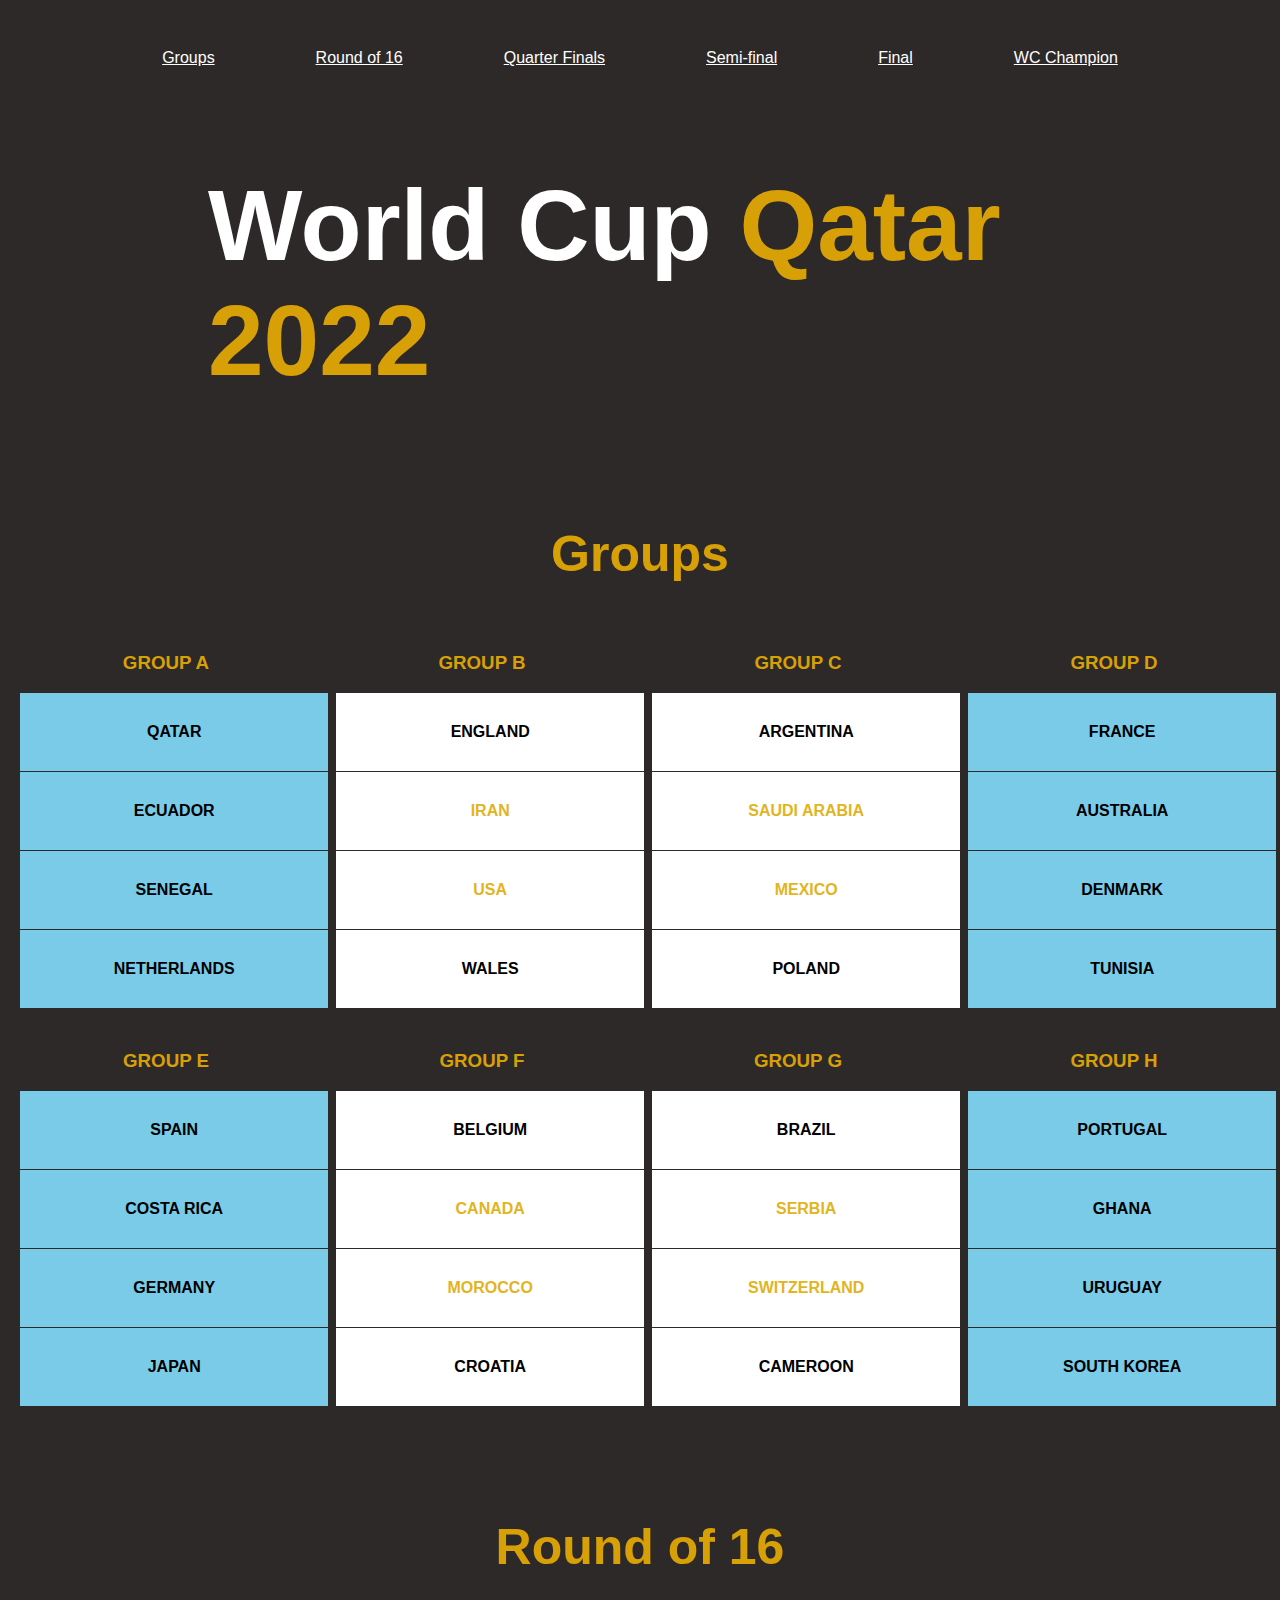
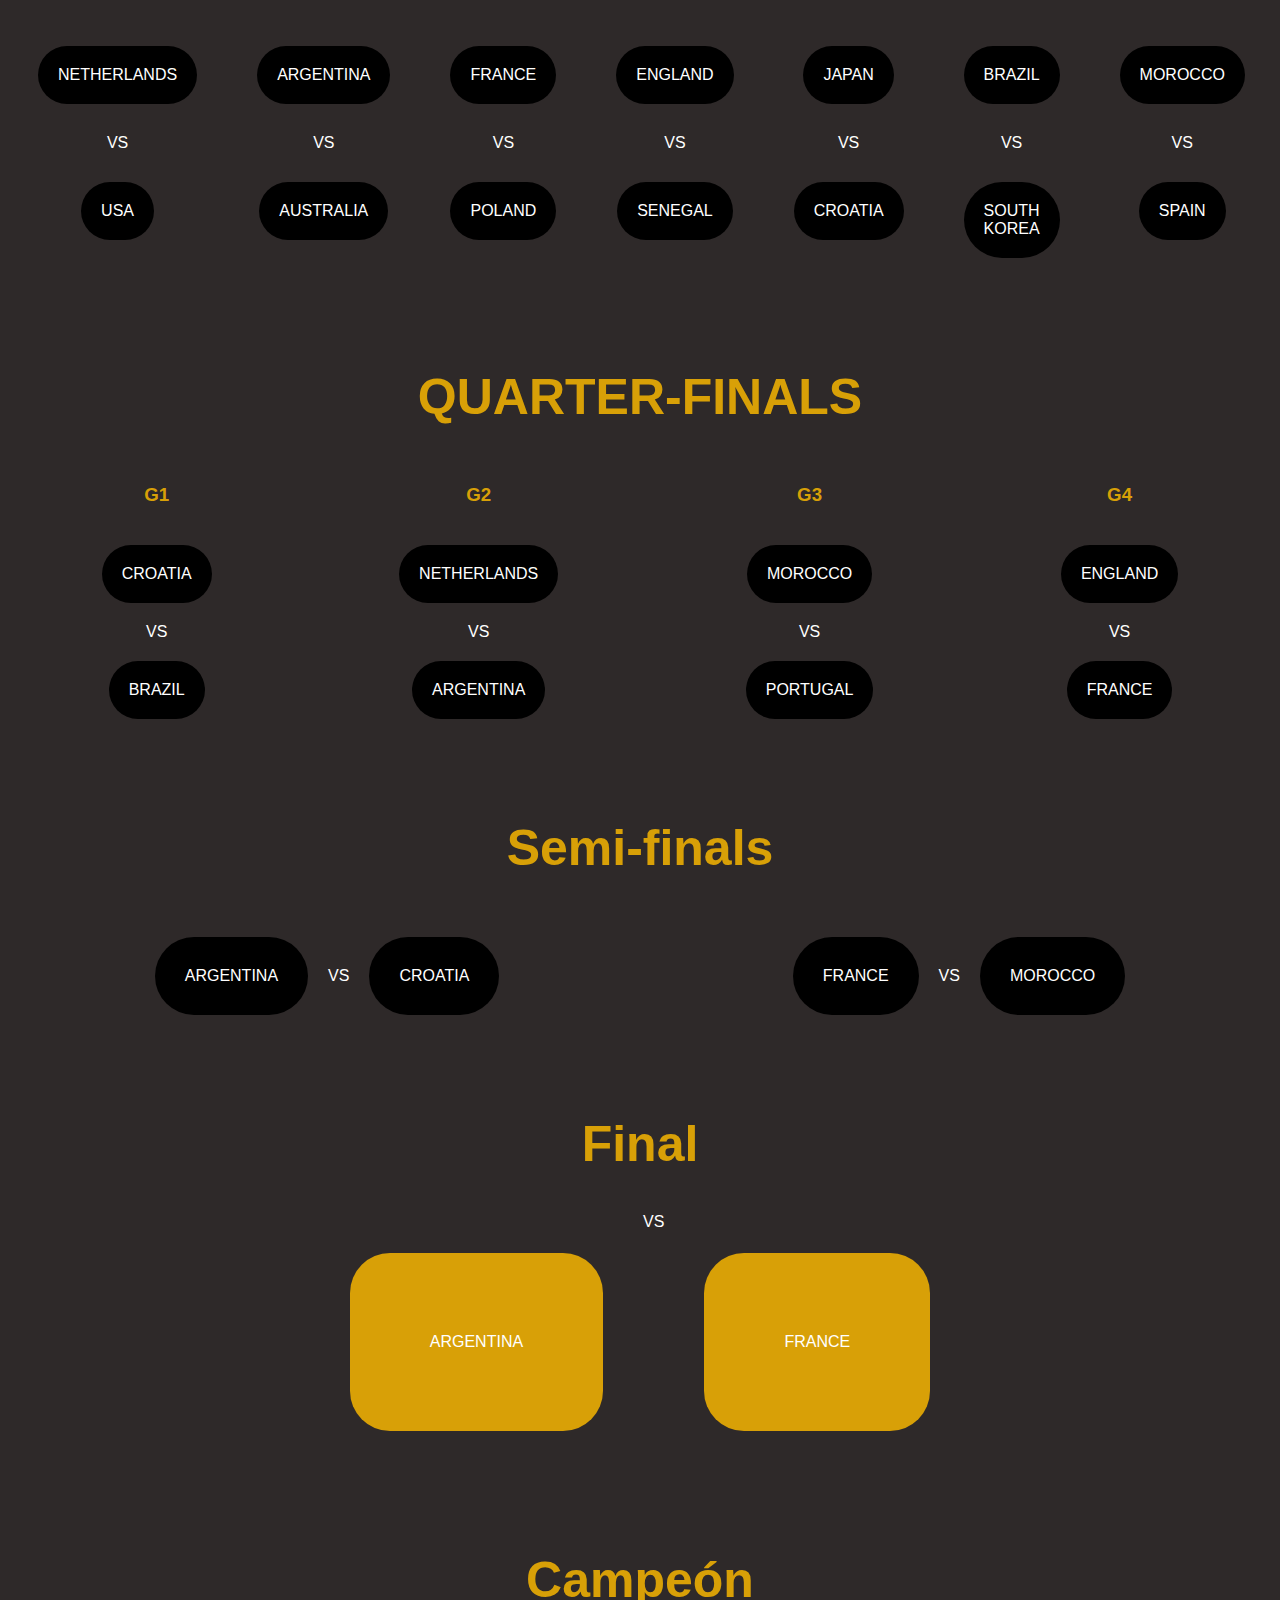
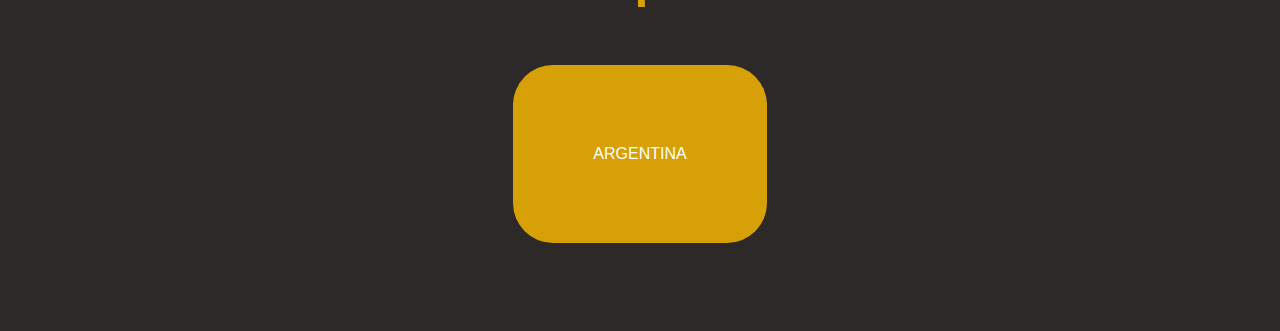
<file: index.html>
<!DOCTYPE html>
<html lang="eng">

<head>
    <meta charset="UTF-8">
    <meta http-equiv="X-UA-Compatible" content="IE=edge">
    <meta name="viewport" content="width=device-width, initial-scale=1.0">
    <title>2022 FIFA WORLD CUP</title>
    <link rel="shortcut icon" href="./img/logo-Qatar2022.png" type="image/x-icon">
    <link rel="preconnect" href="https://fonts.googleapis.com">
    <link rel="preconnect" href="https://fonts.gstatic.com" crossorigin>
    <link rel="preconnect" href="https://fonts.googleapis.com">
    <link rel="preconnect" href="https://fonts.gstatic.com" crossorigin>
    <link href="https://fonts.googleapis.com/css2?family=Roboto&family=Source+Sans+Pro&display=swap" rel="stylesheet">
    <link rel="stylesheet" href="./css/style.css">
</head>

<body>
    <main>
        <header>  
            <nav>
                <ul>
                    <li><a href="#groups">Groups</a></li>
                    <li><a href="#round16">Round of 16</a></li>
                    <li><a href="#quarters">Quarter Finals</a></li>
                    <li><a href="#semis">Semi-final</a></li>
                    <li><a href="#final">Final</a></li>
                    <li><a href="#champion">WC Champion</a></li>
                </ul>
            </nav>
        </header>
        <section class="title-fixture">
            <h1>World Cup <span>Qatar 2022</span></h1>
        </section>
        <h2 id="groups">Groups</h2>
        <section class="section-groups">
            <div class="groups ">
                <h3>GROUP A</h3>
                <p class="qatar">QATAR</p>
                <p class="ecuador">ECUADOR</p>
                <p class="senegal">SENEGAL</p>
                <p class="netherlands">NETHERLANDS</p>
            </div>
            <div class="groups">
                <h3>GROUP B</h3>
                <p class="england">ENGLAND</p>
                <p class="iran">IRAN</p>
                <p class="usa">USA</p>
                <p class="wales">WALES</p>
            </div>
            <div class="groups">
                <h3>GROUP C</h3>
                <p class="argentina">ARGENTINA</p>
                <p class="saudi-arabia">SAUDI ARABIA</p>
                <p class="mexico">MEXICO</p>
                <p class="poland">POLAND</p>
            </div>
            <div class="groups">
                <h3>GROUP D</h3>
                <p class="france">FRANCE</p>
                <p class="australia">AUSTRALIA</p>
                <p class="denmark">DENMARK</p>
                <p class="tunisia">TUNISIA</p>
            </div>
            <div class="groups">
                <h3>GROUP E</h3>
                <p class="spain">SPAIN</p>
                <p class="costa-rica">COSTA RICA</p>
                <p class="germany">GERMANY</p>
                <p class="japan">JAPAN</p>
            </div>
            <div class="groups">
                <h3>GROUP F</h3>
                <p class="belgium">BELGIUM</p>
                <p class="canada">CANADA</p>
                <p class="morocco">MOROCCO</p>
                <p class="croacia">CROATIA</p>
            </div>
            <div class="groups">
                <h3>GROUP G</h3>
                <p class="brazil">BRAZIL</p>
                <p class="serbia">SERBIA</p>
                <p class="switzerland">SWITZERLAND</p>
                <p class="cameroon">CAMEROON</p>
            </div>
            <div class="groups">
                <h3>GROUP H</h3>
                <p class="portugal">PORTUGAL</p>
                <p class="ghana">GHANA</p>
                <p class="uruguay">URUGUAY</p>
                <p class="south-korea">SOUTH KOREA</p>
            </div>
        </section>
        <h2 id="round16">Round of 16</h2>
        <section class="round16">
            <div class="groups-round16">
                <div class="subgroups">
                    <p>NETHERLANDS</p>
                    <span>VS</span>
                    <p>USA</p>
                </div>
                <div class="subgroups">
                    <p>ARGENTINA</p>
                    <span>VS</span>
                    <p>AUSTRALIA</p>
                </div>
                <div class="subgroups">
                    <p>FRANCE</p>
                    <span>VS</span>
                    <p>POLAND</p>
                </div>
                <div class="subgroups">
                    <p>ENGLAND</p>
                    <span>VS</span>
                    <p>SENEGAL</p>
                </div>
            </div>
            <div class="groups-round16">
                <div class="subgroups">
                    <p>JAPAN</p>
                    <span>VS</span>
                    <p>CROATIA</p>
                </div>
                <div class="subgroups">
                    <p>BRAZIL</p>
                    <span>VS</span>
                    <p>SOUTH KOREA</p>
                </div>
                <div class="subgroups">
                    <p>MOROCCO</p>
                    <span>VS</span>
                    <p>SPAIN</p>
                </div>
                <div class="subgroups">
                    <p>PORTUGAL</p>
                    <span>VS</span>
                    <p>SWITZERLAND</p>
                </div>
            </div>
        </section>
        <h2 id="quarters">QUARTER-FINALS</QUARTER-FINALS></h2>
        <section class="quarters">
            <div>
                <h3>G1</h3>
                <p>CROATIA</p>
                <span>VS</span>
                <p>BRAZIL</p>
            </div>
            <div>
                <h3>G2</h3>
                <p>NETHERLANDS</p>
                <span>VS</span>
                <p>ARGENTINA</p>
            </div>
            <div>
                <h3>G3</h3>
                <p>MOROCCO</p>
                <span>VS</span>
                <p>PORTUGAL</p>
            </div>
            <div>
                <h3>G4</h3>
                <p>ENGLAND</p>
                <span>VS</span>
                <p>FRANCE</p>
            </div>
        </section>
        <h2 id="semis">Semi-finals</h2>
        <section class="semis">
            <div>
                <p>ARGENTINA</p>
                <span>VS</span>
                <p>CROATIA</p>
            </div>
            <div>
                <p>FRANCE</p>
                <span>VS</span>
                <p>MOROCCO</p>
            </div>
        </section>
        <h2 id="final">Final</h2>
        <section class="final">
            <div>
                <p>ARGENTINA</p>
                <span>VS</span>
                <p>FRANCE</p>
            </div>
        </section>
        <h2 id="champion">Campeón</h2>
        <section class="champion">
            <p>ARGENTINA</p>
        </section>
    </main>
    
</body>
</html>
</file>
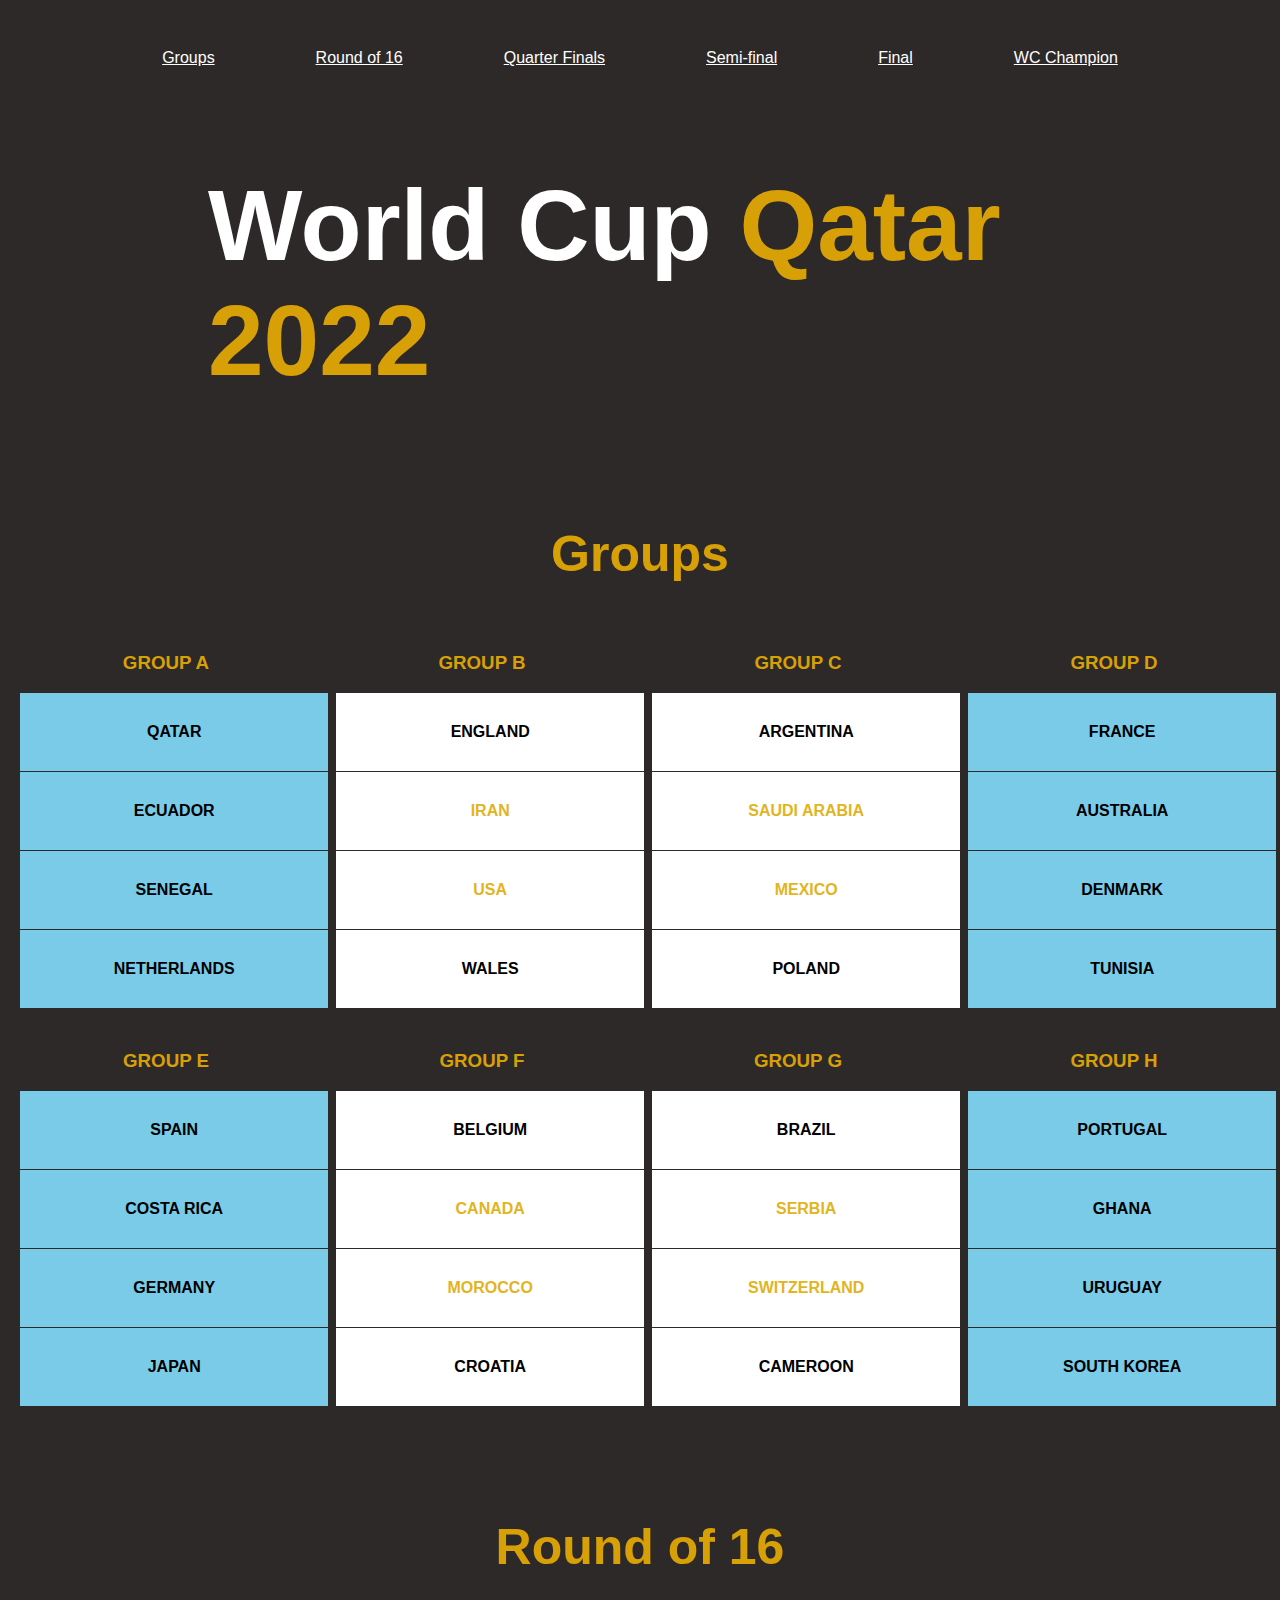
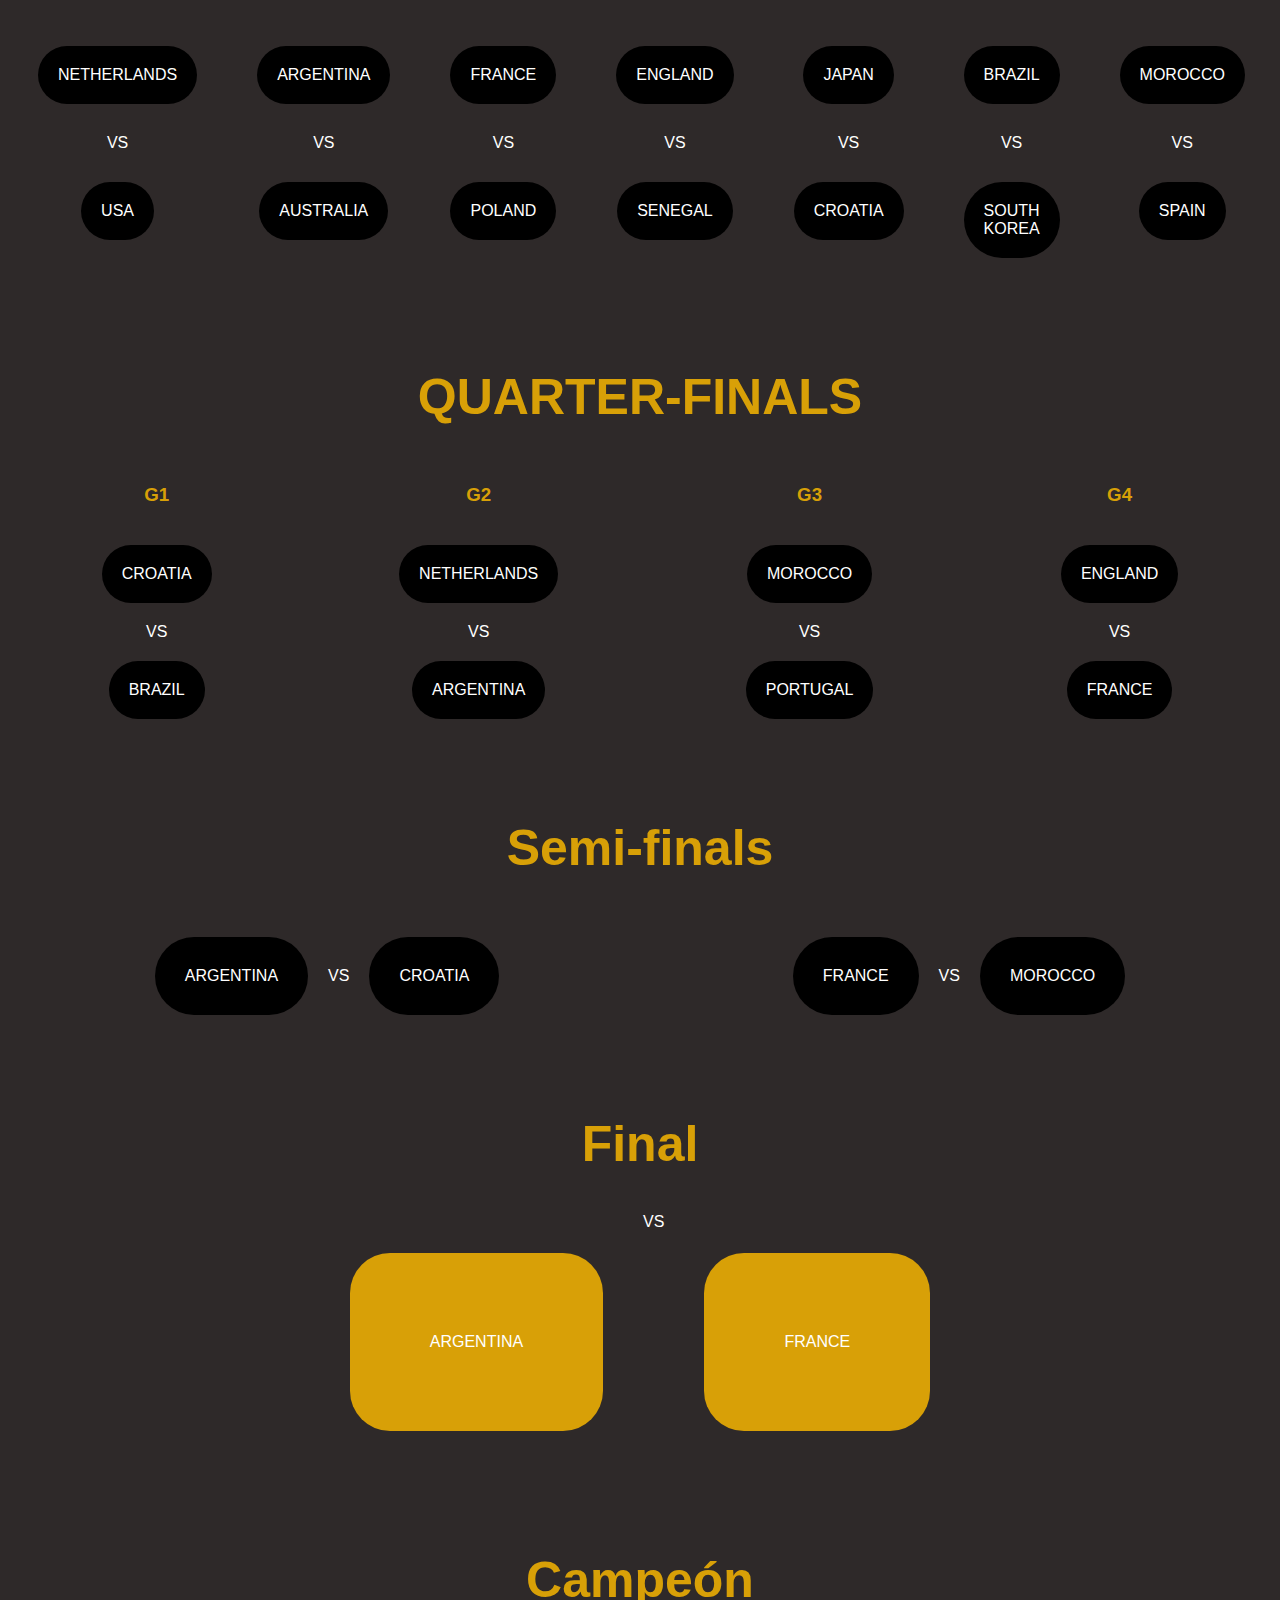
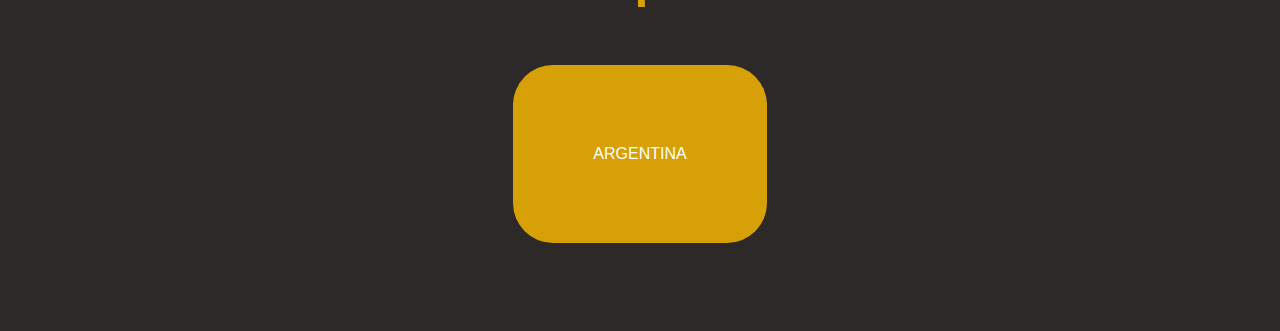
<file: fixture pili/index.html>
<!DOCTYPE html>
<html lang="eng">

<head>
    <meta charset="UTF-8">
    <meta http-equiv="X-UA-Compatible" content="IE=edge">
    <meta name="viewport" content="width=device-width, initial-scale=1.0">
    <title>2022 FIFA WORLD CUP</title>
    <link rel="shortcut icon" href="./img/logo-Qatar2022.png" type="image/x-icon">
    <link rel="preconnect" href="https://fonts.googleapis.com">
    <link rel="preconnect" href="https://fonts.gstatic.com" crossorigin>
    <link rel="preconnect" href="https://fonts.googleapis.com">
    <link rel="preconnect" href="https://fonts.gstatic.com" crossorigin>
    <link href="https://fonts.googleapis.com/css2?family=Roboto&family=Source+Sans+Pro&display=swap" rel="stylesheet">
    <link rel="stylesheet" href="./css/style.css">
</head>

<body>
    <main>
        <header>  
            <nav>
                <ul>
                    <li><a href="#groups">Groups</a></li>
                    <li><a href="#round16">Round of 16</a></li>
                    <li><a href="#quarters">Quarter Finals</a></li>
                    <li><a href="#semis">Semi-final</a></li>
                    <li><a href="#final">Final</a></li>
                    <li><a href="#champion">WC Champion</a></li>
                </ul>
            </nav>
        </header>
        <section class="title-fixture">
            <h1>World Cup <span>Qatar 2022</span></h1>
        </section>
        <h2 id="groups">Groups</h2>
        <section class="section-groups">
            <div class="groups ">
                <h3>GROUP A</h3>
                <p class="qatar">QATAR</p>
                <p class="ecuador">ECUADOR</p>
                <p class="senegal">SENEGAL</p>
                <p class="netherlands">NETHERLANDS</p>
            </div>
            <div class="groups">
                <h3>GROUP B</h3>
                <p class="england">ENGLAND</p>
                <p class="iran">IRAN</p>
                <p class="usa">USA</p>
                <p class="wales">WALES</p>
            </div>
            <div class="groups">
                <h3>GROUP C</h3>
                <p class="argentina">ARGENTINA</p>
                <p class="saudi-arabia">SAUDI ARABIA</p>
                <p class="mexico">MEXICO</p>
                <p class="poland">POLAND</p>
            </div>
            <div class="groups">
                <h3>GROUP D</h3>
                <p class="france">FRANCE</p>
                <p class="australia">AUSTRALIA</p>
                <p class="denmark">DENMARK</p>
                <p class="tunisia">TUNISIA</p>
            </div>
            <div class="groups">
                <h3>GROUP E</h3>
                <p class="spain">SPAIN</p>
                <p class="costa-rica">COSTA RICA</p>
                <p class="germany">GERMANY</p>
                <p class="japan">JAPAN</p>
            </div>
            <div class="groups">
                <h3>GROUP F</h3>
                <p class="belgium">BELGIUM</p>
                <p class="canada">CANADA</p>
                <p class="morocco">MOROCCO</p>
                <p class="croacia">CROATIA</p>
            </div>
            <div class="groups">
                <h3>GROUP G</h3>
                <p class="brazil">BRAZIL</p>
                <p class="serbia">SERBIA</p>
                <p class="switzerland">SWITZERLAND</p>
                <p class="cameroon">CAMEROON</p>
            </div>
            <div class="groups">
                <h3>GROUP H</h3>
                <p class="portugal">PORTUGAL</p>
                <p class="ghana">GHANA</p>
                <p class="uruguay">URUGUAY</p>
                <p class="south-korea">SOUTH KOREA</p>
            </div>
        </section>
        <h2 id="round16">Round of 16</h2>
        <section class="round16">
            <div class="groups-round16">
                <div class="subgroups">
                    <p>NETHERLANDS</p>
                    <span>VS</span>
                    <p>USA</p>
                </div>
                <div class="subgroups">
                    <p>ARGENTINA</p>
                    <span>VS</span>
                    <p>AUSTRALIA</p>
                </div>
                <div class="subgroups">
                    <p>FRANCE</p>
                    <span>VS</span>
                    <p>POLAND</p>
                </div>
                <div class="subgroups">
                    <p>ENGLAND</p>
                    <span>VS</span>
                    <p>SENEGAL</p>
                </div>
            </div>
            <div class="groups-round16">
                <div class="subgroups">
                    <p>JAPAN</p>
                    <span>VS</span>
                    <p>CROATIA</p>
                </div>
                <div class="subgroups">
                    <p>BRAZIL</p>
                    <span>VS</span>
                    <p>SOUTH KOREA</p>
                </div>
                <div class="subgroups">
                    <p>MOROCCO</p>
                    <span>VS</span>
                    <p>SPAIN</p>
                </div>
                <div class="subgroups">
                    <p>PORTUGAL</p>
                    <span>VS</span>
                    <p>SWITZERLAND</p>
                </div>
            </div>
        </section>
        <h2 id="quarters">QUARTER-FINALS</QUARTER-FINALS></h2>
        <section class="quarters">
            <div>
                <h3>G1</h3>
                <p>CROATIA</p>
                <span>VS</span>
                <p>BRAZIL</p>
            </div>
            <div>
                <h3>G2</h3>
                <p>NETHERLANDS</p>
                <span>VS</span>
                <p>ARGENTINA</p>
            </div>
            <div>
                <h3>G3</h3>
                <p>MOROCCO</p>
                <span>VS</span>
                <p>PORTUGAL</p>
            </div>
            <div>
                <h3>G4</h3>
                <p>ENGLAND</p>
                <span>VS</span>
                <p>FRANCE</p>
            </div>
        </section>
        <h2 id="semis">Semi-finals</h2>
        <section class="semis">
            <div>
                <p>ARGENTINA</p>
                <span>VS</span>
                <p>CROATIA</p>
            </div>
            <div>
                <p>FRANCE</p>
                <span>VS</span>
                <p>MOROCCO</p>
            </div>
        </section>
        <h2 id="final">Final</h2>
        <section class="final">
            <div>
                <p>ARGENTINA</p>
                <span>VS</span>
                <p>FRANCE</p>
            </div>
        </section>
        <h2 id="champion">Campeón</h2>
        <section class="champion">
            <p>ARGENTINA</p>
        </section>
    </main>
    
</body>
</html>
</file>
<file: css/style.css>
* {
    padding: 0;
    margin: 5;
    box-sizing: border-box;
    font-family: 'Open Sans', sans-serif;
}

body {
    background-color: rgb(46, 41, 41);
}

header {
    display: flex;
    justify-content: space-evenly;
    align-items: center;
    padding-top: 10;
}

nav {
    width:90%;
    padding-top: 2%
}

nav ul  {
    list-style: none;
    display: flex;
    justify-content: space-evenly;
}

nav ul li a {
    color: white;
    padding: 10px ;
    transition: .3s;
}

nav ul li a:hover {
    border-radius: 16px;
    background-color: rgb(216, 160, 7);
}

.title-fixture {
    height: 90px;
    display: flex;
    justify-content: center;
    align-items: center;
    padding: 200px;
}

.title-fixture h1 {
    font-size: 100px;
    color: rgb(255, 255, 255);
}

.title-fixture span {
    color: rgb(216, 160, 7);
}

h2 {
    text-align: center;
    font-size: 50px;
    margin-bottom: 40px;
    color: rgb(216, 160, 7);
}

.section-groups {
    display: flex;
    flex-wrap: wrap;
    margin-bottom: 100px;
}

.groups {
    width: 25%;
    padding: 11px;
}

h3 {
    text-align: center;
    color: rgb(216, 160, 7);
}

.section-groups p {
    margin: auto;
    width: 104.90%;
    font-weight: 600;
    text-align: center;
    margin: 1px;
    padding: 30px;
}

.border {
    border-radius: 80px;
}

.qatar {
    background-color: rgb(121, 203, 231);
    color: black
}

.ecuador {
    background-color: rgb(121, 203, 231);
    color: black
}

.senegal {
    background-color: rgb(121, 203, 231);
    color: black
}

.netherlands {
    background-color:rgb(121, 203, 231);
    color: black
}

.england {
    background-color: white;
    color: black
}

.iran {
   background-color: white;
   color:rgb(226, 180, 30)
}

.usa {
    background-color: white;
    color:rgb(226, 180, 30)
}

.wales {
    background-color: white;
    color: black
}

.argentina {
    background-color: white;
    color:black
}

.saudi-arabia {
    background-color: white;
    color:rgb(226, 180, 30)
}

.mexico {
    background-color: white;
    color:rgb(226, 180, 30)
}

.poland {
    background-color: white;
    color: black
}

.france {
    background-color: rgb(121, 203, 231);
    color:black
}

.australia {
    background-color: rgb(121, 203, 231);
    color: black
}

.denmark {
    background-color: rgb(121, 203, 231);
    color: black
}

.tunisia {
    background-color: rgb(121, 203, 231);
    color: black
}

.spain {
    background-color: rgb(121, 203, 231);
    color: black
}

.costa-rica {
    background-color: rgb(121, 203, 231);
    color: black
}

.germany{
    background-color: rgb(121, 203, 231);
    color: black
}

.japan {
    background-color: rgb(121, 203, 231);
    color: black
}

.belgium {
    background-color: white;
}

.canada {
    background-color: white;
    color: rgb(226, 180, 30)
}

.morocco {
    background-color:white;
    color: rgb(226, 180, 30)
}

.croacia {
    background-color: white;
}

.brazil {
    background-color: white;
}

.serbia {
    background-color: white;
    color: rgb(226, 180, 30)
}
.switzerland {
    background-color:white;
    color:rgb(226, 180, 30)
}

.cameroon {
    background-color: white;
}

.portugal {
    background-color: rgb(121, 203, 231);
}

.ghana {
    background-color: rgb(121, 203, 231);
}

.uruguay {
    background-color: rgb(121, 203, 231);
}

.south-korea {
    background-color:rgb(121, 203, 231);
}

.round16 {
    display: flex;
    justify-content: space-around;
    margin-bottom: 80px;
}

.round16 .groups-round16 {
    display: flex;
    color: white;
}

.subgroups {
    display: flex;
    flex-direction: column;
    align-items: center;
}

.groups-round16 p {
    padding: 20px;
    background-color: black;
    margin: 30px;
    border-radius: 40px;
}

.quarters {
    display: flex;
    justify-content: space-around;
    margin-bottom: 80px;
}

.quarters div {
    display: flex;
    flex-direction: column;
    align-items: center;
    color: white;
}

.quarters p {
    background-color: black;
    padding: 20px;
    margin: 20px;
    border-radius: 40px;
}

.semis {
    display: flex;
    justify-content: space-around;
    color: white;
    margin-bottom: 80px;
}

.semis div {
    display: flex;
    align-items: center;
}

.semis p {
    background-color: black;
    padding: 30px;
    margin: 20px;
    border-radius: 40px;
}

.final div {
    display: flex;
    justify-content: center;
    color:white;
    margin-bottom: 80px;
}

.final div p {
    padding: 80px;
    margin: 40px;
    border-radius: 40px;
    background-color: rgb(216, 160, 7);
}

.final div img {
    width: 15%;
}

.champion {
    display: flex;
    justify-content: center;
}

.champion p {
    padding: 80px;
    color: white;
    background-color: rgb(216, 160, 7);
    margin-bottom: 80px;
    border-radius: 40px;
}
</file>
<file: fixture pili/css/style.css>
* {
    padding: 0;
    margin: 5;
    box-sizing: border-box;
    font-family: 'Open Sans', sans-serif;
}

body {
    background-color: rgb(46, 41, 41);
}

header {
    display: flex;
    justify-content: space-evenly;
    align-items: center;
    padding-top: 10;
}

nav {
    width:90%;
    padding-top: 2%
}

nav ul  {
    list-style: none;
    display: flex;
    justify-content: space-evenly;
}

nav ul li a {
    color: white;
    padding: 10px ;
    transition: .3s;
}

nav ul li a:hover {
    border-radius: 16px;
    background-color: rgb(216, 160, 7);
}

.title-fixture {
    height: 90px;
    display: flex;
    justify-content: center;
    align-items: center;
    padding: 200px;
}

.title-fixture h1 {
    font-size: 100px;
    color: rgb(255, 255, 255);
}

.title-fixture span {
    color: rgb(216, 160, 7);
}

h2 {
    text-align: center;
    font-size: 50px;
    margin-bottom: 40px;
    color: rgb(216, 160, 7);
}

.section-groups {
    display: flex;
    flex-wrap: wrap;
    margin-bottom: 100px;
}

.groups {
    width: 25%;
    padding: 11px;
}

h3 {
    text-align: center;
    color: rgb(216, 160, 7);
}

.section-groups p {
    margin: auto;
    width: 104.90%;
    font-weight: 600;
    text-align: center;
    margin: 1px;
    padding: 30px;
}

.border {
    border-radius: 80px;
}

.qatar {
    background-color: rgb(121, 203, 231);
    color: black
}

.ecuador {
    background-color: rgb(121, 203, 231);
    color: black
}

.senegal {
    background-color: rgb(121, 203, 231);
    color: black
}

.netherlands {
    background-color:rgb(121, 203, 231);
    color: black
}

.england {
    background-color: white;
    color: black
}

.iran {
   background-color: white;
   color:rgb(226, 180, 30)
}

.usa {
    background-color: white;
    color:rgb(226, 180, 30)
}

.wales {
    background-color: white;
    color: black
}

.argentina {
    background-color: white;
    color:black
}

.saudi-arabia {
    background-color: white;
    color:rgb(226, 180, 30)
}

.mexico {
    background-color: white;
    color:rgb(226, 180, 30)
}

.poland {
    background-color: white;
    color: black
}

.france {
    background-color: rgb(121, 203, 231);
    color:black
}

.australia {
    background-color: rgb(121, 203, 231);
    color: black
}

.denmark {
    background-color: rgb(121, 203, 231);
    color: black
}

.tunisia {
    background-color: rgb(121, 203, 231);
    color: black
}

.spain {
    background-color: rgb(121, 203, 231);
    color: black
}

.costa-rica {
    background-color: rgb(121, 203, 231);
    color: black
}

.germany{
    background-color: rgb(121, 203, 231);
    color: black
}

.japan {
    background-color: rgb(121, 203, 231);
    color: black
}

.belgium {
    background-color: white;
}

.canada {
    background-color: white;
    color: rgb(226, 180, 30)
}

.morocco {
    background-color:white;
    color: rgb(226, 180, 30)
}

.croacia {
    background-color: white;
}

.brazil {
    background-color: white;
}

.serbia {
    background-color: white;
    color: rgb(226, 180, 30)
}
.switzerland {
    background-color:white;
    color:rgb(226, 180, 30)
}

.cameroon {
    background-color: white;
}

.portugal {
    background-color: rgb(121, 203, 231);
}

.ghana {
    background-color: rgb(121, 203, 231);
}

.uruguay {
    background-color: rgb(121, 203, 231);
}

.south-korea {
    background-color:rgb(121, 203, 231);
}

.round16 {
    display: flex;
    justify-content: space-around;
    margin-bottom: 80px;
}

.round16 .groups-round16 {
    display: flex;
    color: white;
}

.subgroups {
    display: flex;
    flex-direction: column;
    align-items: center;
}

.groups-round16 p {
    padding: 20px;
    background-color: black;
    margin: 30px;
    border-radius: 40px;
}

.quarters {
    display: flex;
    justify-content: space-around;
    margin-bottom: 80px;
}

.quarters div {
    display: flex;
    flex-direction: column;
    align-items: center;
    color: white;
}

.quarters p {
    background-color: black;
    padding: 20px;
    margin: 20px;
    border-radius: 40px;
}

.semis {
    display: flex;
    justify-content: space-around;
    color: white;
    margin-bottom: 80px;
}

.semis div {
    display: flex;
    align-items: center;
}

.semis p {
    background-color: black;
    padding: 30px;
    margin: 20px;
    border-radius: 40px;
}

.final div {
    display: flex;
    justify-content: center;
    color:white;
    margin-bottom: 80px;
}

.final div p {
    padding: 80px;
    margin: 40px;
    border-radius: 40px;
    background-color: rgb(216, 160, 7);
}

.final div img {
    width: 15%;
}

.champion {
    display: flex;
    justify-content: center;
}

.champion p {
    padding: 80px;
    color: white;
    background-color: rgb(216, 160, 7);
    margin-bottom: 80px;
    border-radius: 40px;
}
</file>
